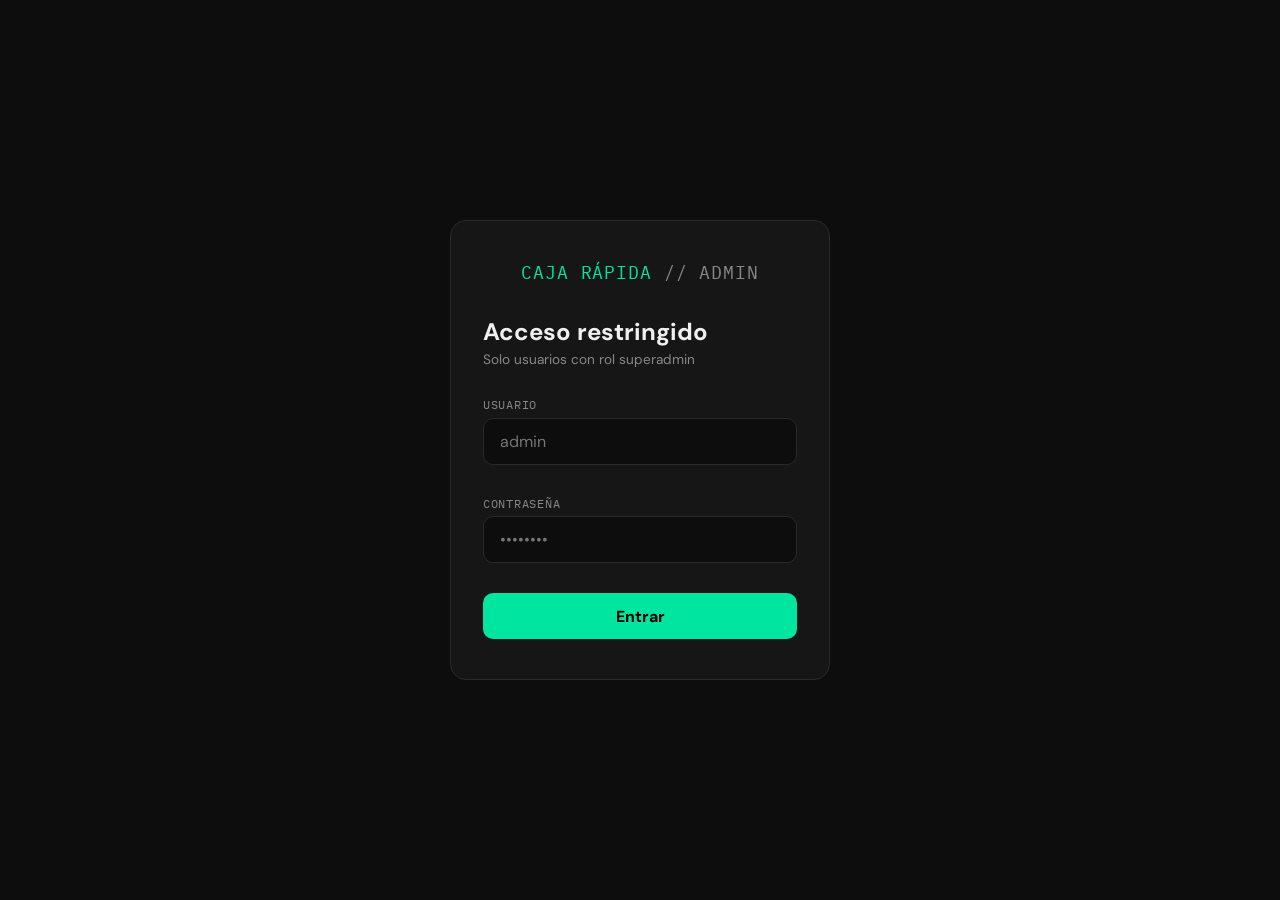
<file: admin.html>
<!DOCTYPE html>
<html lang="es">
<head>
<meta charset="UTF-8">
<meta name="viewport" content="width=device-width, initial-scale=1.0">
<title>Superadmin · Caja Rápida</title>
<link rel="preconnect" href="https://fonts.googleapis.com">
<link href="https://fonts.googleapis.com/css2?family=IBM+Plex+Mono:wght@400;600&family=DM+Sans:wght@400;500;700&display=swap" rel="stylesheet">
<link rel="stylesheet" href="css/admin.css">
</head>
<body>

<!-- ════════════════════════════════════════
     LOGIN
═══════════════════════════════════════════ -->
<div id="login-screen">
  <div class="login-card">
    <div class="login-logo">CAJA RÁPIDA <span>// ADMIN</span></div>
    <div class="login-title">Acceso restringido</div>
    <div class="login-sub">Solo usuarios con rol superadmin</div>
    <div class="form-group">
      <label>Usuario</label>
      <input type="text" id="inp-user" placeholder="admin" autocomplete="username">
    </div>
    <div class="form-group">
      <label>Contraseña</label>
      <input type="password" id="inp-pass" placeholder="••••••••" autocomplete="current-password">
    </div>
    <button class="btn-primary" id="btn-login" onclick="hacerLogin()">Entrar</button>
    <div id="login-error"></div>
  </div>
</div>

<!-- ════════════════════════════════════════
     APP SHELL
═══════════════════════════════════════════ -->
<div id="app-shell">
  <header>
    <div class="header-logo">CAJA RÁPIDA <span>// SUPERADMIN</span></div>
    <div class="header-right">
      <span class="badge-admin">SUPERADMIN</span>
      <button class="btn-logout" onclick="logout()">Salir</button>
    </div>
  </header>

  <nav>
    <button class="tab-btn activo" onclick="cambiarTab('ventas')" id="tab-ventas">📊 Ventas hoy</button>
    <button class="tab-btn" onclick="cambiarTab('tiendas')" id="tab-tiendas">🏪 Tiendas</button>
    <button class="tab-btn" onclick="cambiarTab('usuarios')" id="tab-usuarios">👤 Usuarios</button>
    <button class="tab-btn" onclick="cambiarTab('reporte')" id="tab-reporte">📅 Reporte</button>
    <button class="tab-btn" onclick="cambiarTab('suscripciones')" id="tab-suscripciones">💳 Suscripciones</button>
  </nav>

  <main>

    <!-- ── TAB: Ventas hoy ──────────────────────── -->
    <div class="section activa" id="sec-ventas">
      <div class="section-title"><span class="icon">📊</span> Resumen del día</div>
      <div class="cards-grid" id="totales-dia"></div>
      <div id="ventas-tiendas"></div>
    </div>

    <!-- ── TAB: Tiendas ────────────────────────── -->
    <div class="section" id="sec-tiendas">
      <div class="section-title"><span class="icon">🏪</span> Tiendas</div>

      <div class="form-card">
        <h3>Nueva tienda</h3>
        <div class="form-row">
          <div class="form-group" style="flex:2">
            <label>Nombre comercial</label>
            <input type="text" class="form-control" id="nueva-tienda-nombre" placeholder="Ej: Tienda Norte">
          </div>
          <div>
            <button class="btn-accion" onclick="crearTienda()">+ Crear</button>
          </div>
        </div>
      </div>

      <div class="tbl-wrap">
        <table>
          <thead>
            <tr>
              <th>ID</th>
              <th>Nombre</th>
              <th>Estado</th>
              <th>Usuarios</th>
              <th>Turnos hoy</th>
              <th>Acción</th>
            </tr>
          </thead>
          <tbody id="tbl-tiendas"></tbody>
        </table>
      </div>
    </div>

    <!-- ── TAB: Usuarios ───────────────────────── -->
    <div class="section" id="sec-usuarios">
      <div class="section-title"><span class="icon">👤</span> Usuarios</div>

      <div class="form-card">
        <h3>Nuevo usuario</h3>
        <div class="form-row">
          <div class="form-group">
            <label>Username</label>
            <input type="text" class="form-control" id="nu-username" placeholder="cajero1">
          </div>
          <div class="form-group">
            <label>Contraseña</label>
            <input type="password" class="form-control" id="nu-password" placeholder="••••••••">
          </div>
          <div class="form-group">
            <label>Tienda</label>
            <select class="form-control" id="nu-tienda"></select>
          </div>
          <div class="form-group">
            <label>Rol</label>
            <select class="form-control" id="nu-rol">
              <option value="cajero">cajero</option>
              <option value="superadmin">superadmin</option>
            </select>
          </div>
          <div>
            <button class="btn-accion" onclick="crearUsuario()">+ Crear</button>
          </div>
        </div>
      </div>

      <div class="tbl-wrap">
        <table>
          <thead>
            <tr>
              <th>ID</th>
              <th>Username</th>
              <th>Rol</th>
              <th>Tienda</th>
              <th>Acciones</th>
            </tr>
          </thead>
          <tbody id="tbl-usuarios"></tbody>
        </table>
      </div>
    </div>

    <!-- ── TAB: Reporte por fechas ────────────────── -->
    <div class="section" id="sec-reporte">
      <div class="section-title"><span class="icon">📅</span> Reporte por fechas</div>
      <div class="form-card">
        <h3>Filtrar período</h3>
        <div class="form-row">
          <div class="form-group">
            <label>Fecha inicio</label>
            <input type="date" class="form-control" id="rep-inicio">
          </div>
          <div class="form-group">
            <label>Fecha fin</label>
            <input type="date" class="form-control" id="rep-fin">
          </div>
          <div>
            <button class="btn-accion" onclick="cargarReporte()">Consultar</button>
          </div>
        </div>
      </div>
      <div class="cards-grid" id="rep-totales"></div>
      <div id="rep-tiendas"></div>
    </div>

    <!-- ── TAB: Suscripciones ─────────────────────── -->
    <div class="section" id="sec-suscripciones">
      <div class="section-title"><span class="icon">💳</span> Suscripciones</div>
      <div id="tbl-suscripciones"></div>
    </div>

  </main>
</div>

<!-- ════════════════════════════════════════
     MODALES
═══════════════════════════════════════════ -->

<!-- Modal reset password -->
<div class="modal-overlay" id="modal-reset">
  <div class="modal-box">
    <h3>🔑 Resetear contraseña</h3>
    <div class="form-group">
      <label>Usuario</label>
      <input type="text" class="form-control" id="modal-reset-uname" disabled>
    </div>
    <div class="form-group">
      <label>Nueva contraseña</label>
      <input type="password" class="form-control" id="modal-reset-pass" placeholder="Mínimo 4 caracteres">
    </div>
    <div class="modal-actions">
      <button class="btn-cancel" onclick="cerrarModal('modal-reset')">Cancelar</button>
      <button class="btn-confirm" onclick="confirmarReset()">Guardar</button>
    </div>
  </div>
</div>

<!-- Modal eliminar usuario -->
<div class="modal-overlay" id="modal-del-user">
  <div class="modal-box">
    <h3>🗑️ Eliminar usuario</h3>
    <p style="color:var(--muted);font-size:.9rem;margin-bottom:.5rem">
      ¿Eliminar a <strong id="modal-del-uname" style="color:var(--text)"></strong>?
      Esta acción no se puede deshacer.
    </p>
    <div class="modal-actions">
      <button class="btn-cancel" onclick="cerrarModal('modal-del-user')">Cancelar</button>
      <button class="btn-confirm danger" onclick="confirmarEliminarUsuario()">Eliminar</button>
    </div>
  </div>
</div>

<!-- Modal editar suscripción -->
<div class="modal-overlay" id="modal-suscripcion">
  <div class="modal-box">
    <h3>💳 Editar suscripción</h3>
    <div class="form-group">
      <label>Día de corte (1–31)</label>
      <input type="number" class="form-control" id="sus-dia" min="1" max="31" placeholder="1">
    </div>
    <div class="form-group">
      <label>Mensualidad ($)</label>
      <input type="number" class="form-control" id="sus-monto" min="0" step="0.01" placeholder="0.00">
    </div>
    <div class="form-group">
      <label>Estado de pago</label>
      <select class="form-control" id="sus-estado">
        <option value="AL_DIA">Al día</option>
        <option value="ATRASADO">Atrasado</option>
      </select>
    </div>
    <div class="modal-actions">
      <button class="btn-cancel" onclick="cerrarModal('modal-suscripcion')">Cancelar</button>
      <button class="btn-confirm" onclick="confirmarEditarSuscripcion()">Guardar</button>
    </div>
  </div>
</div>

<!-- Modal inventario tienda (Módulo 4: Modo Dios) -->
<div class="modal-overlay" id="modal-inventario">
  <div class="modal-box" style="max-width:700px;width:95%;">
    <h3 id="modal-inv-tienda-nombre" style="margin-bottom:1rem;"></h3>
    <div style="overflow-x:auto;max-height:60vh;overflow-y:auto;">
      <table style="font-size:.8rem;">
        <thead>
          <tr>
            <th>Producto / Unidad</th>
            <th>Cód. Barras</th>
            <th>Precio</th>
            <th>Stock</th>
          </tr>
        </thead>
        <tbody id="modal-inv-tbody"></tbody>
      </table>
    </div>
    <div class="modal-actions" style="margin-top:1rem;">
      <button class="btn-cancel" onclick="cerrarModal('modal-inventario')">Cerrar</button>
    </div>
  </div>
</div>

<!-- Modal editar tienda -->
<div class="modal-overlay" id="modal-editar-tienda">
  <div class="modal-box">
    <h3>✏️ Editar tienda</h3>
    <div class="form-group">
      <label>Nombre comercial</label>
      <input type="text" class="form-control" id="et-nombre" placeholder="Nombre de la tienda">
    </div>
    <div class="modal-actions">
      <button class="btn-cancel" onclick="cerrarModal('modal-editar-tienda')">Cancelar</button>
      <button class="btn-confirm" onclick="confirmarEditarTienda()">Guardar</button>
    </div>
  </div>
</div>

<!-- Modal editar usuario -->
<div class="modal-overlay" id="modal-editar-usuario">
  <div class="modal-box">
    <h3>✏️ Editar usuario</h3>
    <div class="form-group">
      <label>Username</label>
      <input type="text" class="form-control" id="eu-username" disabled>
    </div>
    <div class="form-group">
      <label>Tienda</label>
      <select class="form-control" id="eu-tienda"></select>
    </div>
    <div class="form-group">
      <label>Rol</label>
      <select class="form-control" id="eu-rol">
        <option value="cajero">cajero</option>
        <option value="superadmin">superadmin</option>
      </select>
    </div>
    <div class="modal-actions">
      <button class="btn-cancel" onclick="cerrarModal('modal-editar-usuario')">Cancelar</button>
      <button class="btn-confirm" onclick="confirmarEditarUsuario()">Guardar</button>
    </div>
  </div>
</div>

<!-- Toast -->
<div id="toast"></div>

<script src="js/ui.js"></script>
<script src="js/admin.js"></script>
</body>
</html>
</file>
<file: css/admin.css>
/* ── Variables ─────────────────────────────────────────────── */
:root {
  --bg:        #0d0d0d;
  --surface:   #161616;
  --border:    #2a2a2a;
  --accent:    #00e5a0;
  --accent2:   #ff5c5c;
  --text:      #f0f0f0;
  --muted:     #888;
  --mono:      'IBM Plex Mono', monospace;
  --sans:      'DM Sans', sans-serif;
  --radius:    10px;
}

/* ── Reset & base ──────────────────────────────────────────── */
*, *::before, *::after { box-sizing: border-box; margin: 0; padding: 0; }
html, body { height: 100%; }
body {
  font-family: var(--sans);
  background: var(--bg);
  color: var(--text);
  min-height: 100vh;
}

/* ── Login screen ──────────────────────────────────────────── */
#login-screen {
  display: flex;
  align-items: center;
  justify-content: center;
  min-height: 100vh;
  padding: 1.5rem;
}
.login-card {
  background: var(--surface);
  border: 1px solid var(--border);
  border-radius: 16px;
  padding: 2.5rem 2rem;
  width: 100%;
  max-width: 380px;
}
.login-logo {
  font-family: var(--mono);
  font-size: 1.1rem;
  color: var(--accent);
  letter-spacing: .05em;
  margin-bottom: 2rem;
  text-align: center;
}
.login-logo span { color: var(--muted); }
.login-title {
  font-size: 1.5rem;
  font-weight: 700;
  margin-bottom: .3rem;
}
.login-sub {
  font-size: .85rem;
  color: var(--muted);
  margin-bottom: 1.75rem;
}
label {
  display: block;
  font-size: .78rem;
  color: var(--muted);
  margin-bottom: .35rem;
  font-family: var(--mono);
  letter-spacing: .06em;
  text-transform: uppercase;
}
input[type=text], input[type=password] {
  width: 100%;
  background: var(--bg);
  border: 1px solid var(--border);
  border-radius: var(--radius);
  color: var(--text);
  font-family: var(--sans);
  font-size: 1rem;
  padding: .75rem 1rem;
  margin-bottom: 1.1rem;
  outline: none;
  transition: border-color .2s;
}
input:focus { border-color: var(--accent); }
.btn-primary {
  width: 100%;
  background: var(--accent);
  color: #000;
  border: none;
  border-radius: var(--radius);
  font-family: var(--sans);
  font-size: 1rem;
  font-weight: 700;
  padding: .8rem;
  cursor: pointer;
  transition: opacity .2s;
}
.btn-primary:hover { opacity: .88; }
.btn-primary:disabled { opacity: .4; cursor: default; }
#login-error {
  color: var(--accent2);
  font-size: .85rem;
  margin-top: .75rem;
  text-align: center;
  display: none;
}

/* ── App shell ─────────────────────────────────────────────── */
#app-shell { display: none; min-height: 100vh; }

/* Header */
header {
  background: var(--surface);
  border-bottom: 1px solid var(--border);
  padding: .9rem 1.25rem;
  display: flex;
  align-items: center;
  justify-content: space-between;
  position: sticky;
  top: 0;
  z-index: 100;
}
.header-logo {
  font-family: var(--mono);
  font-size: .9rem;
  color: var(--accent);
  letter-spacing: .06em;
}
.header-logo span { color: var(--muted); }
.header-right {
  display: flex;
  align-items: center;
  gap: .75rem;
}
.badge-admin {
  background: #1a1a1a;
  border: 1px solid var(--accent);
  color: var(--accent);
  font-family: var(--mono);
  font-size: .7rem;
  padding: .2rem .55rem;
  border-radius: 4px;
  letter-spacing: .08em;
}
.btn-logout {
  background: none;
  border: 1px solid var(--border);
  color: var(--muted);
  border-radius: var(--radius);
  font-size: .8rem;
  padding: .35rem .75rem;
  cursor: pointer;
  transition: all .2s;
}
.btn-logout:hover { border-color: var(--accent2); color: var(--accent2); }

/* Nav tabs */
nav {
  display: flex;
  gap: 0;
  border-bottom: 1px solid var(--border);
  background: var(--surface);
  overflow-x: auto;
  padding: 0 1rem;
}
.tab-btn {
  background: none;
  border: none;
  color: var(--muted);
  font-family: var(--sans);
  font-size: .875rem;
  font-weight: 500;
  padding: .85rem 1.1rem;
  cursor: pointer;
  border-bottom: 2px solid transparent;
  white-space: nowrap;
  transition: all .2s;
}
.tab-btn:hover { color: var(--text); }
.tab-btn.activo { color: var(--accent); border-bottom-color: var(--accent); }

/* Main content */
main {
  padding: 1.25rem;
  max-width: 900px;
  margin: 0 auto;
}

/* Sections */
.section { display: none; }
.section.activa { display: block; }

/* Cards resumen */
.cards-grid {
  display: grid;
  grid-template-columns: repeat(auto-fill, minmax(200px, 1fr));
  gap: .9rem;
  margin-bottom: 1.5rem;
}
.card-stat {
  background: var(--surface);
  border: 1px solid var(--border);
  border-radius: var(--radius);
  padding: 1.1rem 1.2rem;
}
.card-stat .stat-label {
  font-family: var(--mono);
  font-size: .7rem;
  color: var(--muted);
  letter-spacing: .08em;
  text-transform: uppercase;
  margin-bottom: .4rem;
}
.card-stat .stat-val {
  font-size: 1.6rem;
  font-weight: 700;
  color: var(--accent);
}
.card-stat .stat-val.rojo { color: var(--accent2); }

/* Tables */
.tbl-wrap {
  background: var(--surface);
  border: 1px solid var(--border);
  border-radius: var(--radius);
  overflow: hidden;
  margin-bottom: 1.25rem;
}
table {
  width: 100%;
  border-collapse: collapse;
  font-size: .875rem;
}
thead tr {
  background: #1e1e1e;
}
th {
  padding: .7rem 1rem;
  text-align: left;
  font-family: var(--mono);
  font-size: .72rem;
  color: var(--muted);
  letter-spacing: .07em;
  text-transform: uppercase;
  font-weight: 400;
}
td {
  padding: .75rem 1rem;
  border-top: 1px solid var(--border);
  vertical-align: middle;
}
tbody tr:hover { background: #1b1b1b; }

/* Status pill */
.pill {
  display: inline-block;
  padding: .18rem .55rem;
  border-radius: 20px;
  font-size: .72rem;
  font-family: var(--mono);
  font-weight: 600;
}
.pill-ok   { background: #0d2e1f; color: var(--accent); }
.pill-off  { background: #2a1a1a; color: var(--accent2); }
.pill-adm  { background: #1a1a2e; color: #7b8cff; }
.pill-caj  { background: #1e1e1e; color: var(--muted); }

/* Botones de acción en tabla */
.btn-tbl {
  border: none;
  border-radius: 6px;
  font-size: .78rem;
  padding: .3rem .65rem;
  cursor: pointer;
  font-weight: 500;
  transition: opacity .15s;
}
.btn-tbl:hover { opacity: .8; }
.btn-activar  { background: #0d2e1f; color: var(--accent); }
.btn-desact   { background: #2a1a1a; color: var(--accent2); }
.btn-reset    { background: #1e1e2e; color: #7b8cff; }
.btn-del      { background: #2a1a1a; color: var(--accent2); }

/* Formularios inline */
.form-card {
  background: var(--surface);
  border: 1px solid var(--border);
  border-radius: var(--radius);
  padding: 1.25rem;
  margin-bottom: 1.25rem;
}
.form-card h3 {
  font-size: 1rem;
  margin-bottom: 1rem;
  color: var(--text);
}
.form-row {
  display: flex;
  gap: .75rem;
  flex-wrap: wrap;
  align-items: flex-end;
}
.form-row .form-group { flex: 1; min-width: 160px; }
.form-group { margin-bottom: .75rem; }
.form-control {
  width: 100%;
  background: var(--bg);
  border: 1px solid var(--border);
  border-radius: var(--radius);
  color: var(--text);
  font-family: var(--sans);
  font-size: .9rem;
  padding: .6rem .9rem;
  outline: none;
  transition: border-color .2s;
}
.form-control:focus { border-color: var(--accent); }
select.form-control option { background: var(--surface); }
.btn-accion {
  background: var(--accent);
  color: #000;
  border: none;
  border-radius: var(--radius);
  font-weight: 700;
  font-size: .9rem;
  padding: .65rem 1.2rem;
  cursor: pointer;
  white-space: nowrap;
  transition: opacity .2s;
}
.btn-accion:hover { opacity: .87; }
.btn-accion:disabled { opacity: .4; cursor: default; }

/* Section title */
.section-title {
  font-size: 1.15rem;
  font-weight: 700;
  margin-bottom: 1rem;
  display: flex;
  align-items: center;
  gap: .6rem;
}
.section-title .icon { font-size: 1.2rem; }

/* Toast */
#toast {
  position: fixed;
  bottom: 1.5rem;
  right: 1.5rem;
  background: var(--surface);
  border: 1px solid var(--border);
  border-radius: var(--radius);
  padding: .75rem 1.1rem;
  font-size: .875rem;
  z-index: 9999;
  display: none;
  box-shadow: 0 4px 20px rgba(0,0,0,.5);
  max-width: 320px;
}
#toast.ok    { border-color: var(--accent); color: var(--accent); }
#toast.error { border-color: var(--accent2); color: var(--accent2); }

/* Modal */
.modal-overlay {
  display: none;
  position: fixed;
  inset: 0;
  background: rgba(0,0,0,.7);
  z-index: 500;
  align-items: center;
  justify-content: center;
}
.modal-overlay.visible { display: flex; }
.modal-box {
  background: var(--surface);
  border: 1px solid var(--border);
  border-radius: 14px;
  padding: 1.75rem;
  width: 100%;
  max-width: 360px;
  margin: 1rem;
}
.modal-box h3 { font-size: 1.05rem; margin-bottom: 1rem; }
.modal-actions { display: flex; gap: .75rem; margin-top: 1rem; }
.btn-cancel {
  flex: 1;
  background: var(--bg);
  border: 1px solid var(--border);
  color: var(--muted);
  border-radius: var(--radius);
  padding: .65rem;
  cursor: pointer;
  font-size: .9rem;
}
.btn-confirm {
  flex: 1;
  background: var(--accent);
  color: #000;
  border: none;
  border-radius: var(--radius);
  padding: .65rem;
  cursor: pointer;
  font-weight: 700;
  font-size: .9rem;
}
.btn-confirm.danger { background: var(--accent2); color: #fff; }

/* Loading spinner */
.spinner {
  display: inline-block;
  width: 18px; height: 18px;
  border: 2px solid var(--border);
  border-top-color: var(--accent);
  border-radius: 50%;
  animation: spin .7s linear infinite;
  vertical-align: middle;
}
@keyframes spin { to { transform: rotate(360deg); } }

/* Ventas del día — tienda card */
.tienda-venta-card {
  background: var(--surface);
  border: 1px solid var(--border);
  border-radius: var(--radius);
  padding: 1rem 1.2rem;
  margin-bottom: .75rem;
}
.tvc-nombre {
  font-weight: 700;
  font-size: 1rem;
  display: flex;
  align-items: center;
  gap: .5rem;
  margin-bottom: .6rem;
}
.tvc-grid {
  display: grid;
  grid-template-columns: repeat(3, 1fr);
  gap: .5rem;
}
.tvc-item { text-align: center; }
.tvc-label {
  font-family: var(--mono);
  font-size: .65rem;
  color: var(--muted);
  letter-spacing: .07em;
  text-transform: uppercase;
}
.tvc-val {
  font-size: 1.1rem;
  font-weight: 700;
  margin-top: .1rem;
}
.verde { color: var(--accent); }
.rojo  { color: var(--accent2); }

/* Responsive */
@media (max-width: 480px) {
  main { padding: 1rem .75rem; }
  .tvc-grid { grid-template-columns: repeat(2, 1fr); }
}
</file>
